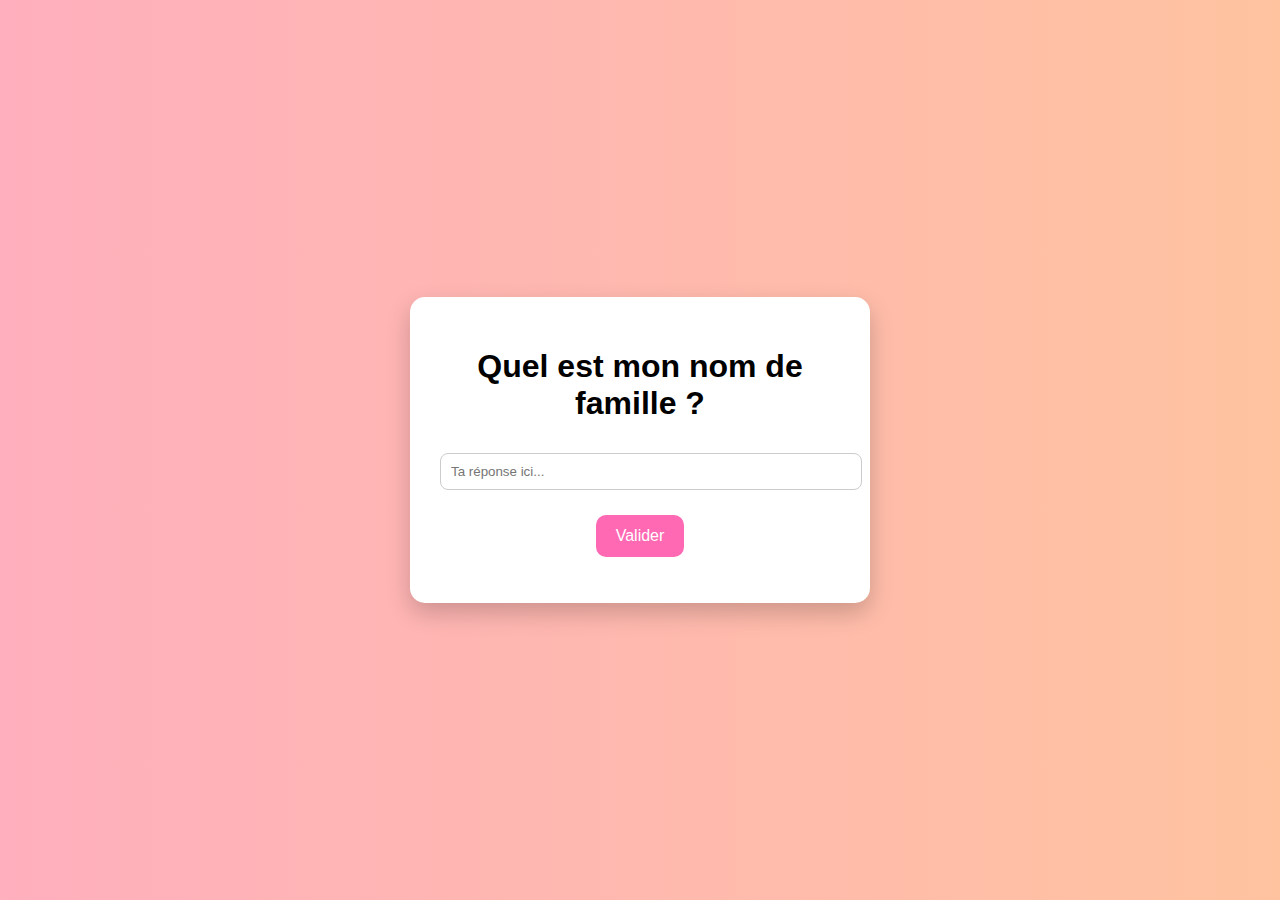
<file: index.html>
<!DOCTYPE html>
<html lang="fr">
<head>
  <meta charset="UTF-8">
  <title>Étape 1</title>
  <link rel="stylesheet" href="style.css">
</head>
<body>
  <div class="container">
    <h1>Quel est mon nom de famille ?</h1>
    <input type="text" id="reponse" placeholder="Ta réponse ici...">
    <button onclick="verifier()">Valider</button>
    <p id="message" class="error"></p>
  </div>
  <script>
    function verifier() {
      var rep = document.getElementById('reponse').value.trim();
      if (rep.toLowerCase() === "ngankeu") {
        localStorage.setItem("q1", "ok");
        window.location.href = "page2.html";
      } else {
        document.getElementById('message').innerText = "❌ Mauvaise réponse.";
      }
    }
  </script>
</body>
</html>
</file>
<file: style.css>
body {
  font-family: 'Segoe UI', sans-serif;
  background: linear-gradient(to right, #ffafbd, #ffc3a0);
  display: flex;
  justify-content: center;
  align-items: center;
  height: 100vh;
  margin: 0;
}
.container {
  background: white;
  padding: 30px;
  border-radius: 15px;
  text-align: center;
  box-shadow: 0 10px 25px rgba(0,0,0,0.2);
  max-width: 400px;
  width: 90%;
}
input {
  padding: 10px;
  width: 100%;
  margin: 10px 0;
  border-radius: 8px;
  border: 1px solid #ccc;
}
button, .gift-button {
  background: #ff69b4;
  color: white;
  border: none;
  padding: 12px 20px;
  border-radius: 10px;
  cursor: pointer;
  font-size: 16px;
  text-decoration: none;
  display: inline-block;
  margin-top: 15px;
}
button:hover, .gift-button:hover {
  background: #ff1493;
}
.error {
  color: red;
  margin-top: 10px;
}
</file>
